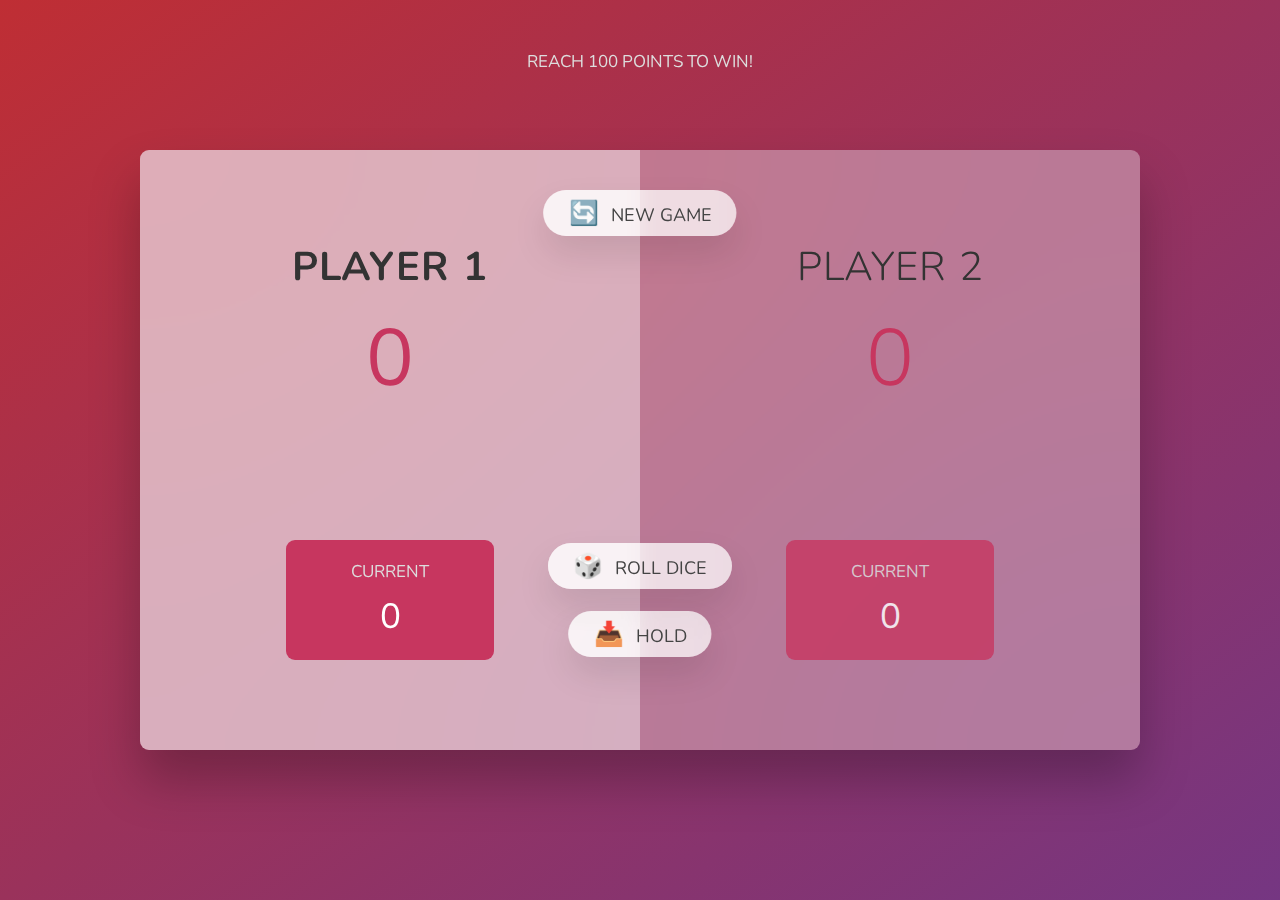
<file: dice roller game/index.html>
<!DOCTYPE html>
<html lang="en">
  <head>
    <meta charset="UTF-8" />
    <meta name="viewport" content="width=device-width, initial-scale=1.0" />
    <meta http-equiv="X-UA-Compatible" content="ie=edge" />
    <link rel="stylesheet" href="style.css" />
    <title>Pig Game</title>
  </head>
  <body>
    <p class="heading">Reach 100 points to win!</p>
    <main>
      <section class="player player--0 player--active">
        <h2 class="name" id="name--0">Player 1</h2>
        <p class="score" id="score--0">43</p>
        <div class="current">
          <p class="current-label">Current</p>
          <p class="current-score" id="current--0">0</p>
        </div>
      </section>
      <section class="player player--1">
        <h2 class="name" id="name--1">Player 2</h2>
        <p class="score" id="score--1">24</p>
        <div class="current">
          <p class="current-label">Current</p>
          <p class="current-score" id="current--1">0</p>
        </div>
      </section>

      <img src="dice-5.png" alt="Playing dice" class="dice" />
      <button class="btn btn--new">🔄 New game</button>
      <button class="btn btn--roll">🎲 Roll dice</button>
      <button class="btn btn--hold">📥 Hold</button>
    </main>
    <script src="main.js"></script>
  </body>
</html>
</file>
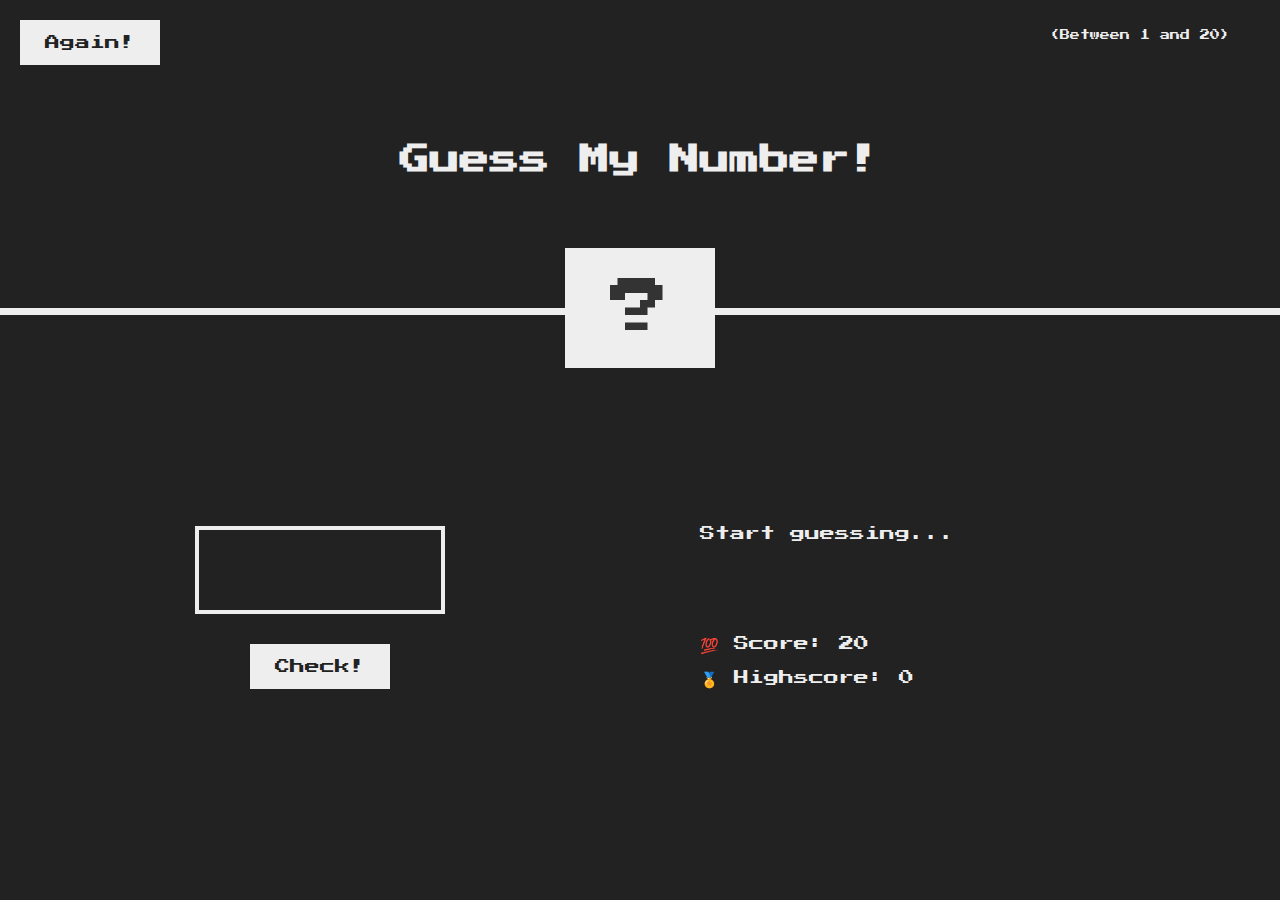
<file: guess my number game/index.html>
<!DOCTYPE html>
<html>
  <head>
    <meta charset="utf-8" />
    <meta http-equiv="X-UA-Compatible" content="IE=edge" />
    <title>Guess my Number!</title>
    <meta name="viewport" content="width=device-width, initial-scale=1" />
    <link rel="stylesheet" type="text/css" media="screen" href="style.css" />
  </head>
  <body>
    <header>
      <h1>Guess My Number!</h1>
      <p class="between">(Between 1 and 20)</p>
      <button class="btn again">Again!</button>
      <div class="number">?</div>
    </header>
    <main>
      <section class="left">
        <input type="number" class="guess" />
        <button class="btn check">Check!</button>
      </section>
      <section class="right">
        <p class="message">Start guessing...</p>
        <p class="label-score">💯 Score: <span class="score">20</span></p>
        <p class="label-highscore">
          🏅 Highscore: <span class="highscore">0</span>
        </p>
      </section>
    </main>
    <script src="script.js"></script>
  </body>
</html>
</file>
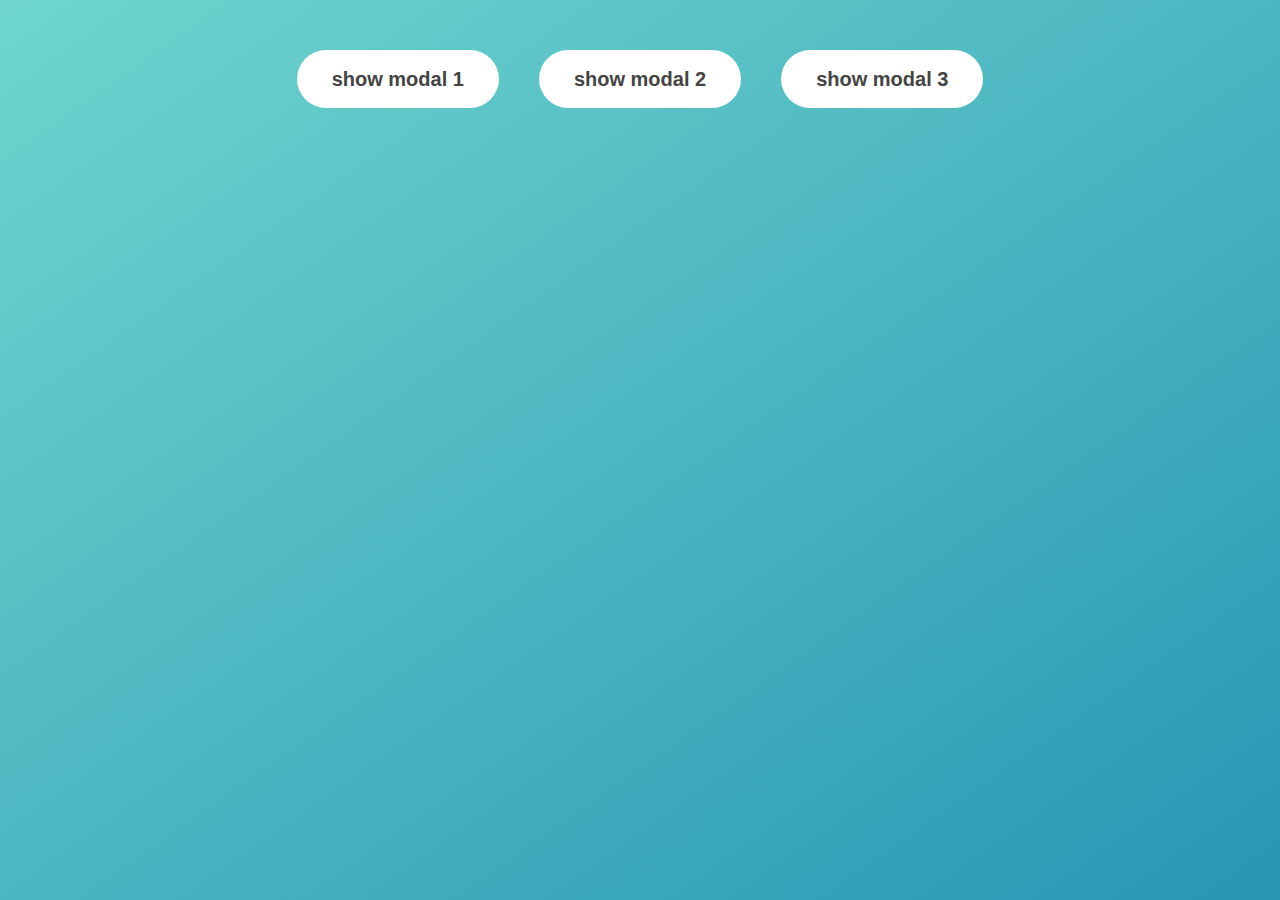
<file: modal windows/index.html>
<!DOCTYPE html>
<html>
  <head>
    <meta charset="utf-8" />
    <meta http-equiv="X-UA-Compatible" content="IE=edge" />
    <title>Modal window</title>
    <meta name="viewport" content="width=device-width, initial-scale=1" />
    <link rel="stylesheet" type="text/css" media="screen" href="style.css" />
  </head>
  <body>
    <button class="show-modal">show modal 1</button>
    <button class="show-modal">show modal 2</button>
    <button class="show-modal">show modal 3</button>

    <div class="modal hidden">
      <button class="close-modal">&times;</button>
      <h1>I'm a modal window 🥰</h1>
      <p>
        Lorem ipsum dolor sit amet consectetur adipisicing elit. Incidunt
        possimus, laboriosam voluptas non praesentium assumenda iure vero quos
        tempora, mollitia nihil, amet illo suscipit commodi est nesciunt fugiat
        ullam. consectetur adipisicing elit. Incidunt possimus, laboriosam
        voluptas non praesentium assumenda iure vero quos tempora, mollitia
        nihil, amet illo suscipit commodi est nesciunt fugiat ullam.
      </p>
    </div>

    <div class="overlay hidden"></div>

    <script src="main.js"></script>
  </body>
</html>
</file>
<file: dice roller game/style.css>
@import url("https://fonts.googleapis.com/css2?family=Nunito&display=swap");

* {
  margin: 0;
  padding: 0;
  box-sizing: inherit;
}

html {
  font-size: 62.5%;
  box-sizing: border-box;
}

body {
  font-family: "Nunito", sans-serif;
  font-weight: 400;
  height: 100vh;
  color: #333;
  background-image: linear-gradient(to top left, #753682 0%, #bf2e34 100%);
  display: flex;
  align-items: center;
  justify-content: center;
}

.heading {
  position: absolute;
  top: 5rem;
  left: 50%;
  transform: translateX(-50%);
  text-transform: uppercase;
  margin-bottom: 1rem;
  font-size: 1.7rem;
  color: #ddd;
}

/* LAYOUT */
main {
  position: relative;
  width: 100rem;
  height: 60rem;
  background-color: rgba(255, 255, 255, 0.35);
  backdrop-filter: blur(200px);
  filter: blur();
  box-shadow: 0 3rem 5rem rgba(0, 0, 0, 0.25);
  border-radius: 9px;
  overflow: hidden;
  display: flex;
}

.player {
  flex: 50%;
  padding: 9rem;
  display: flex;
  flex-direction: column;
  align-items: center;
  transition: all 0.75s;
}

/* ELEMENTS */
.name {
  position: relative;
  font-size: 4rem;
  text-transform: uppercase;
  letter-spacing: 1px;
  word-spacing: 2px;
  font-weight: 300;
  margin-bottom: 1rem;
}

.score {
  font-size: 8rem;
  font-weight: 300;
  color: #c7365f;
  margin-bottom: auto;
}

.player--active {
  background-color: rgba(255, 255, 255, 0.4);
}
.player--active .name {
  font-weight: 700;
}
.player--active .score {
  font-weight: 400;
}

.player--active .current {
  opacity: 1;
}

.current {
  background-color: #c7365f;
  opacity: 0.8;
  border-radius: 9px;
  color: #fff;
  width: 65%;
  padding: 2rem;
  text-align: center;
  transition: all 0.75s;
}

.current-label {
  text-transform: uppercase;
  margin-bottom: 1rem;
  font-size: 1.7rem;
  color: #ddd;
}

.current-score {
  font-size: 3.5rem;
}

/* ABSOLUTE POSITIONED ELEMENTS */
.btn {
  position: absolute;
  left: 50%;
  transform: translateX(-50%);
  color: #444;
  background: none;
  border: none;
  font-family: inherit;
  font-size: 1.8rem;
  text-transform: uppercase;
  cursor: pointer;
  font-weight: 400;
  transition: all 0.2s;

  background-color: white;
  background-color: rgba(255, 255, 255, 0.6);
  backdrop-filter: blur(10px);

  padding: 0.7rem 2.5rem;
  border-radius: 50rem;
  box-shadow: 0 1.75rem 3.5rem rgba(0, 0, 0, 0.1);
}

.btn::first-letter {
  font-size: 2.4rem;
  display: inline-block;
  margin-right: 0.7rem;
}

.btn--new {
  top: 4rem;
}
.btn--roll {
  top: 39.3rem;
}
.btn--hold {
  top: 46.1rem;
}

.btn:active {
  transform: translate(-50%, 3px);
  box-shadow: 0 1rem 2rem rgba(0, 0, 0, 0.15);
}

.btn:focus {
  outline: none;
}

.dice {
  position: absolute;
  left: 50%;
  top: 16.5rem;
  transform: translateX(-50%);
  height: 10rem;
  box-shadow: 0 2rem 5rem rgba(0, 0, 0, 0.2);
}

.player--winner {
  background-color: #2f2f2f;
}

.player--winner .name {
  font-weight: 700;
  color: #c7365f;
}

.hidden {
  display: none;
}
</file>
<file: guess my number game/style.css>
@import url("https://fonts.googleapis.com/css?family=Press+Start+2P&display=swap");

* {
  margin: 0;
  padding: 0;
  box-sizing: inherit;
}

html {
  font-size: 62.5%;
  box-sizing: border-box;
}

body {
  font-family: "Press Start 2P", sans-serif;
  color: #eee;
  background-color: #222;
  /* background-color: #60b347; */
}

/* LAYOUT */
header {
  position: relative;
  height: 35vh;
  border-bottom: 7px solid #eee;
}

main {
  height: 65vh;
  color: #eee;
  display: flex;
  align-items: center;
  justify-content: space-around;
}

.left {
  width: 52rem;
  display: flex;
  flex-direction: column;
  align-items: center;
}

.right {
  width: 52rem;
  font-size: 1.5rem;
}

/* ELEMENTS STYLE */
h1 {
  font-size: 3rem;
  text-align: center;
  position: absolute;
  width: 100%;
  top: 52%;
  left: 50%;
  transform: translate(-50%, -50%);
}

.number {
  background: #eee;
  color: #333;
  font-size: 6rem;
  width: 15rem;
  padding: 3rem 0rem;
  text-align: center;
  position: absolute;
  bottom: 0;
  left: 50%;
  transform: translate(-50%, 50%);
}

.between {
  font-size: 1rem;
  position: absolute;
  top: 3rem;
  right: 5rem;
}

.btn {
  border: none;
  background-color: #eee;
  color: #222;
  font-size: 1.5rem;
  font-family: inherit;
  padding: 1.5rem 2.5rem;
  cursor: pointer;
}

.btn:hover {
  background-color: #ccc;
  color: rgb(21, 21, 21);
}

.again {
  position: absolute;
  top: 2rem;
  left: 2rem;
}

.guess {
  background: none;
  color: #eee;
  border: 4px solid #eee;
  font-family: inherit;
  font-size: 4rem;
  padding: 2rem;
  width: 25rem;
  text-align: center;
  display: block;
  margin-bottom: 3rem;
}

.message {
  margin-bottom: 8rem;
  height: 3rem;
}

.label-score {
  margin-bottom: 1.5rem;
}
</file>
<file: modal windows/style.css>
* {
  margin: 0;
  padding: 0;
  box-sizing: inherit;
}

html {
  font-size: 62.5%;
  box-sizing: border-box;
}

body {
  font-family: sans-serif;
  color: #333;
  line-height: 1.5;
  height: 100vh;
  position: relative;
  display: flex;
  align-items: flex-start;
  justify-content: center;
  background: linear-gradient(to top left, #2896b4, #6fd5ce);
}

.show-modal {
  font-size: 2rem;
  font-weight: 600;
  padding: 1.75rem 3.5rem;
  margin: 5rem 2rem;
  border: none;
  background-color: #fff;
  color: #444;
  border-radius: 10rem;
  cursor: pointer;
}

.close-modal {
  position: absolute;
  top: 1.2rem;
  right: 2rem;
  font-size: 5rem;
  color: #333;
  cursor: pointer;
  border: none;
  background: none;
}

h1 {
  font-size: 2rem;
  margin-bottom: 2rem;
}

p {
  font-size: 1.8rem;
}

/* -------------------------- */
/* CLASSES TO MAKE MODAL WORK */
.hidden {
  display: none;
}

.modal {
  position: absolute;
  top: 50%;
  left: 50%;
  transform: translate(-50%, -50%);
  width: 50%;

  background-color: white;
  padding: 6rem;
  border-radius: 5px;
  box-shadow: 0 3rem 5rem rgba(0, 0, 0, 0.3);
  z-index: 10;
}

.overlay {
  position: absolute;
  top: 0;
  left: 0;
  width: 100%;
  height: 100%;
  background-color: rgba(0, 0, 0, 0.6);
  backdrop-filter: blur(3px);
  z-index: 5;
}
</file>
